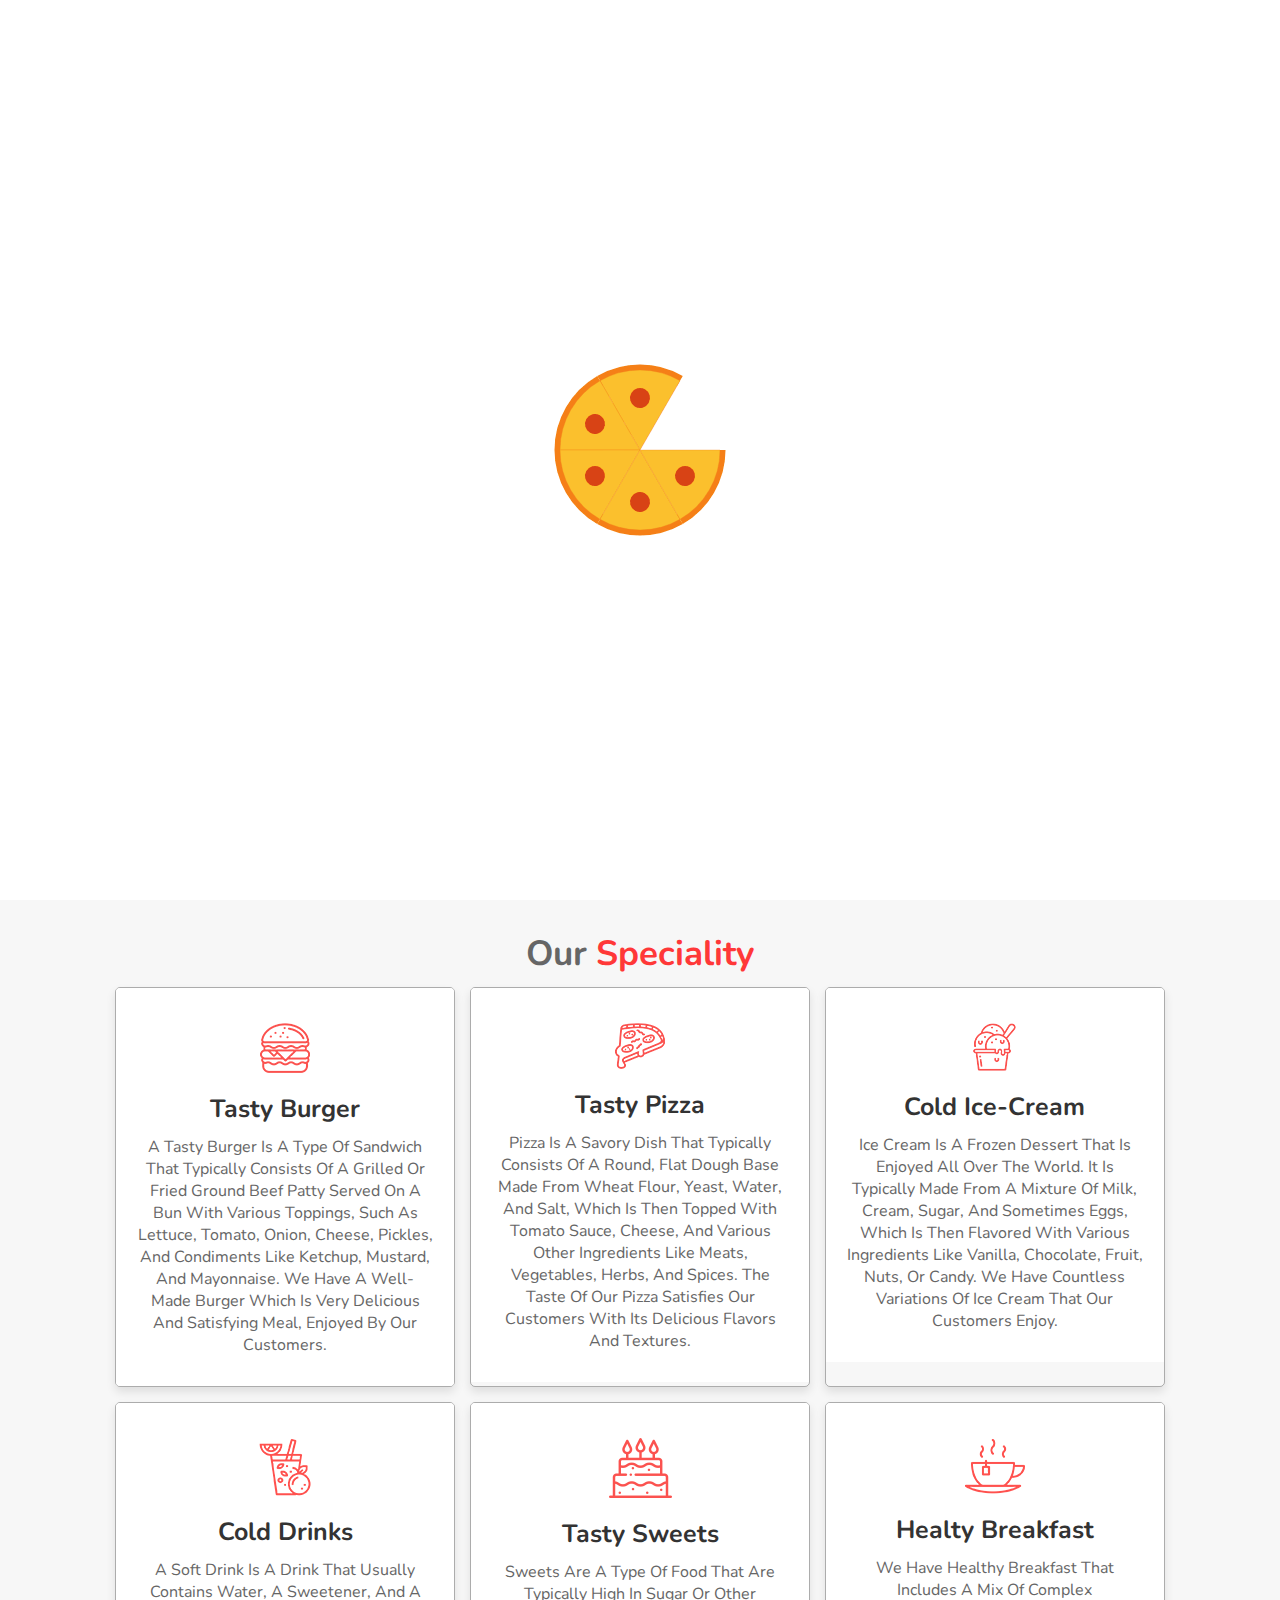
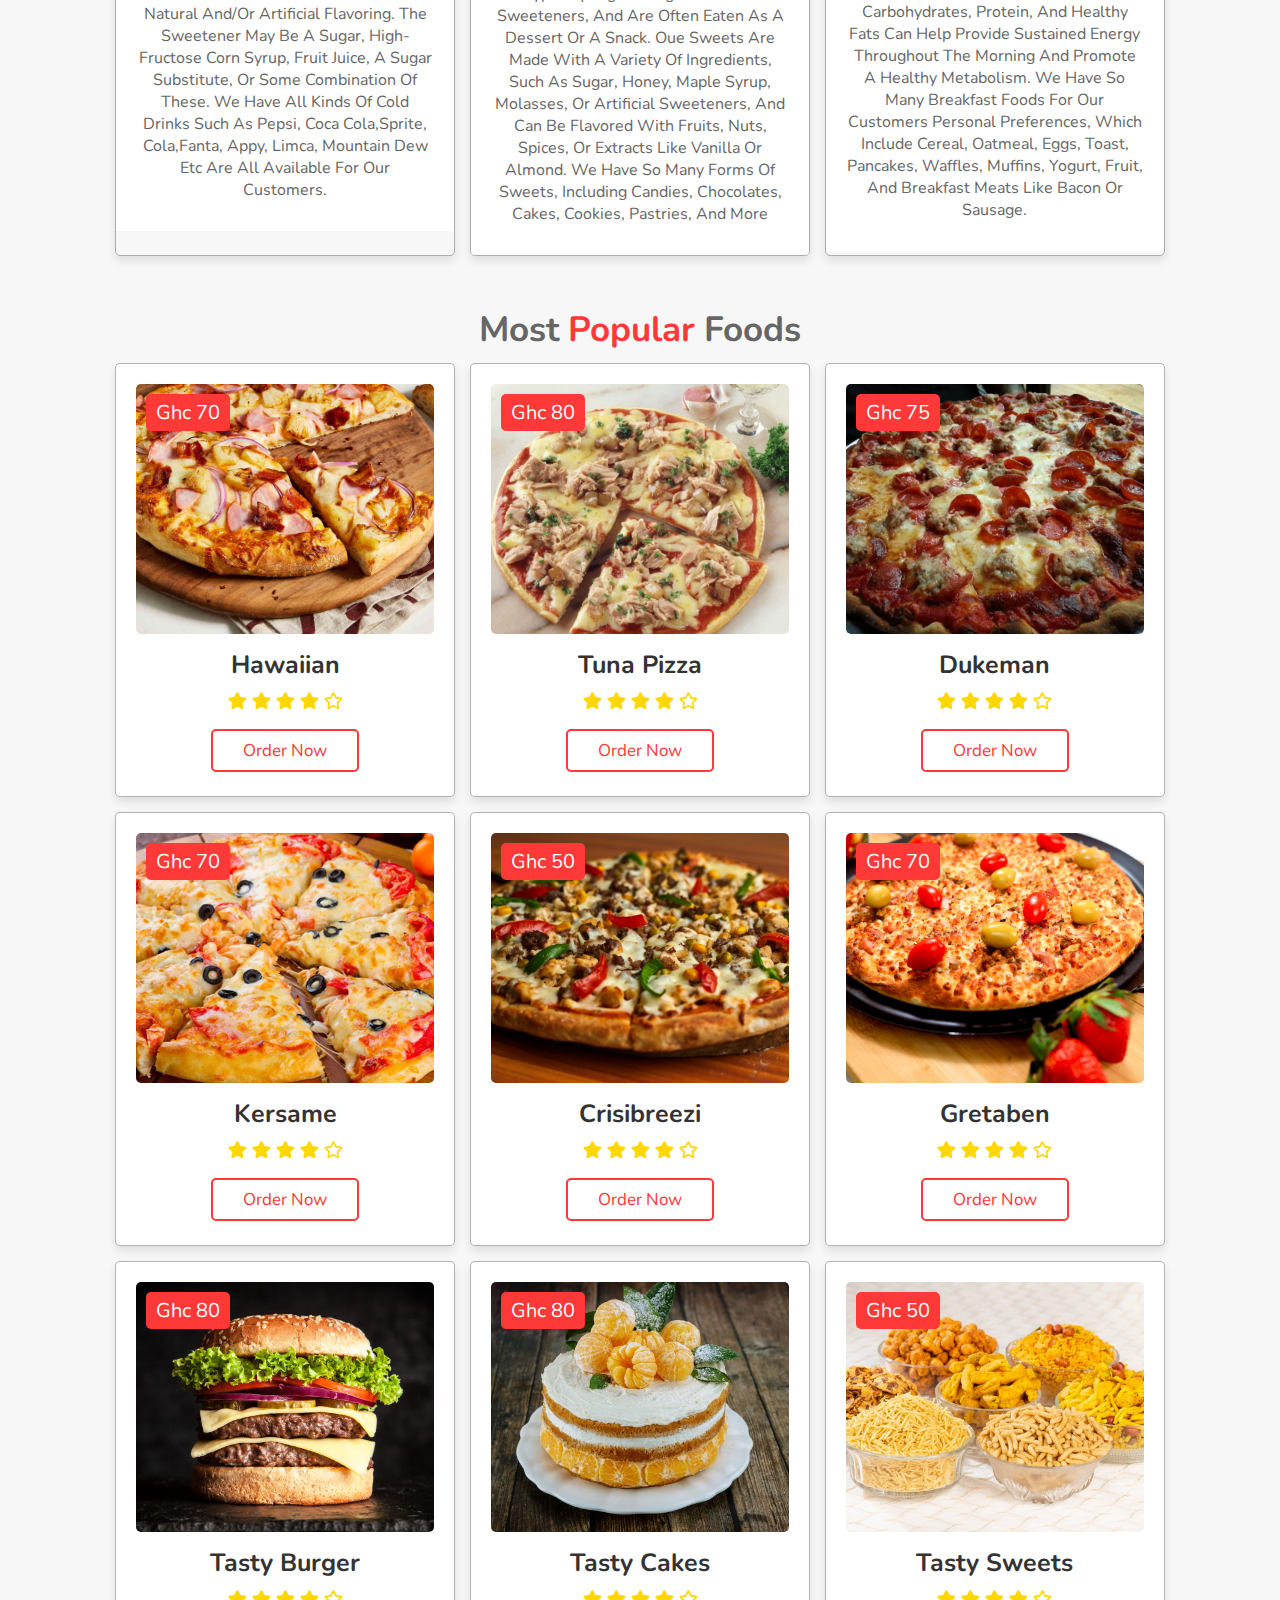
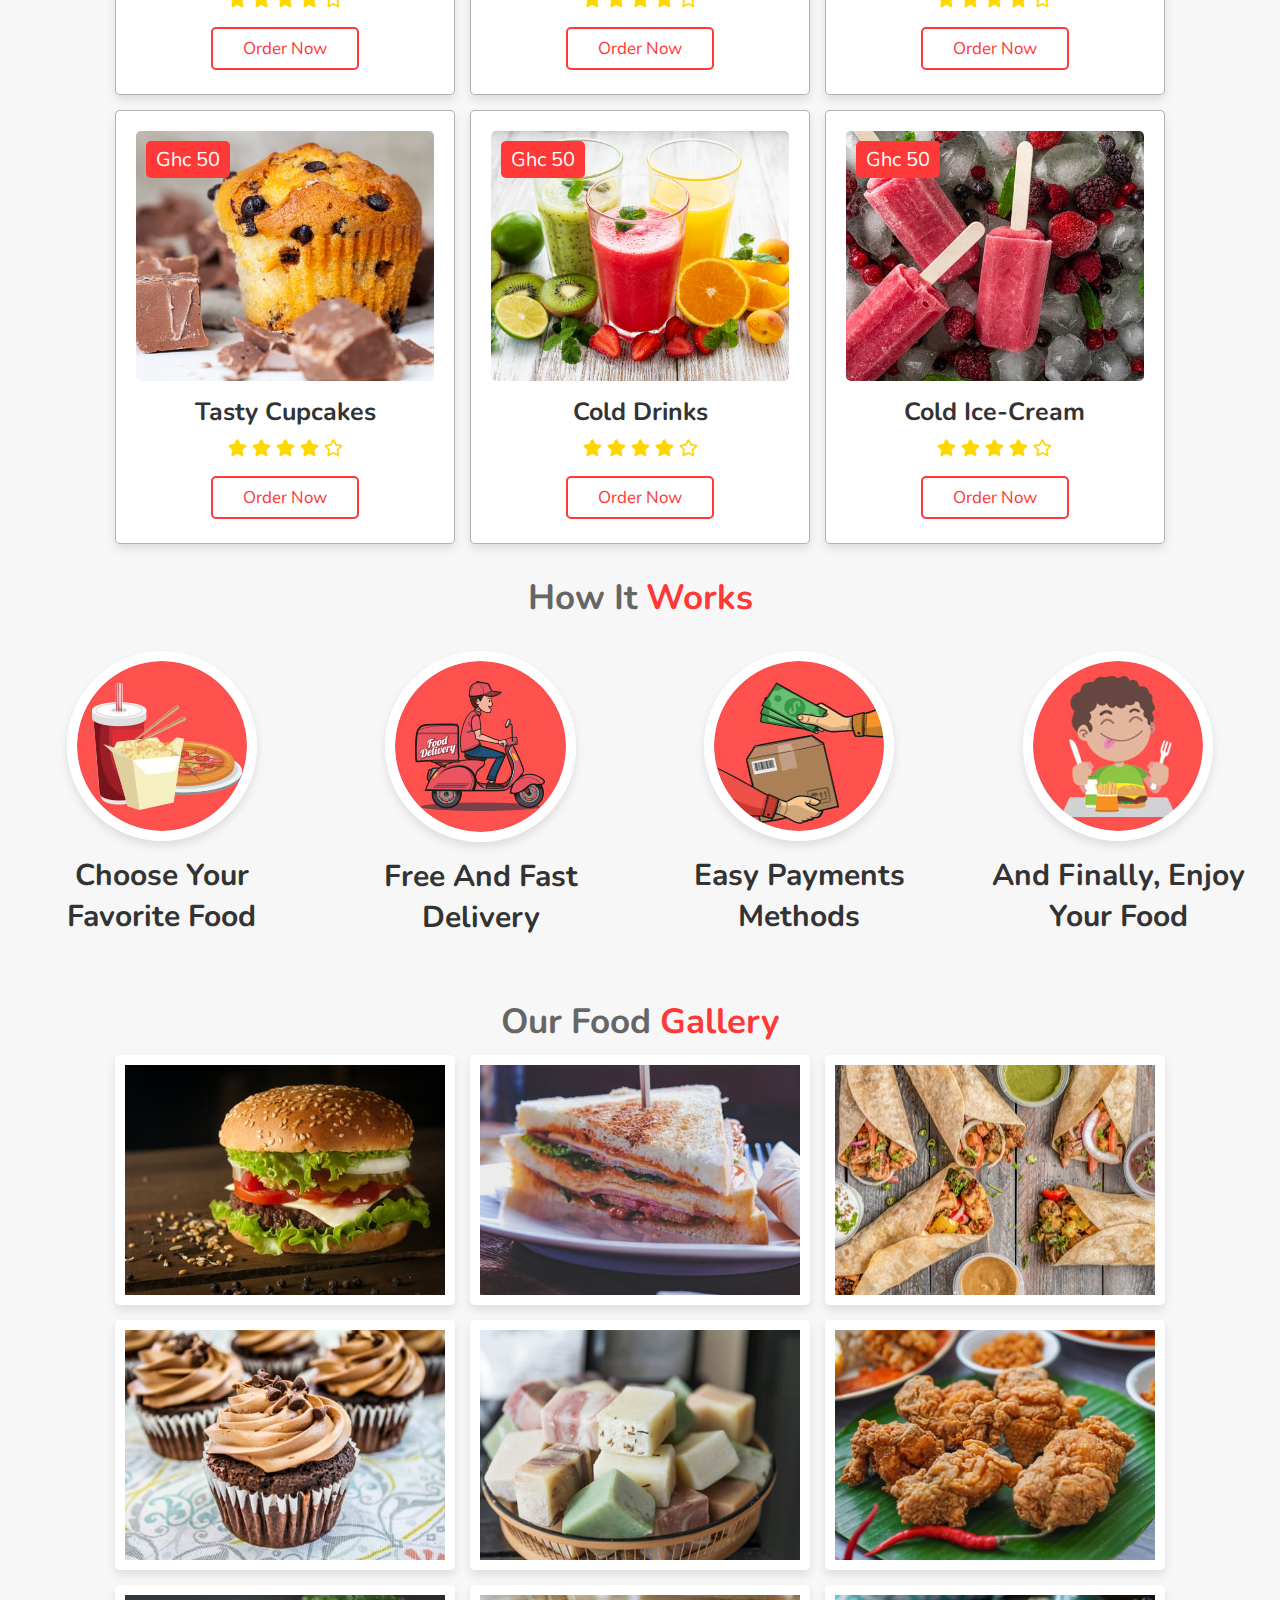
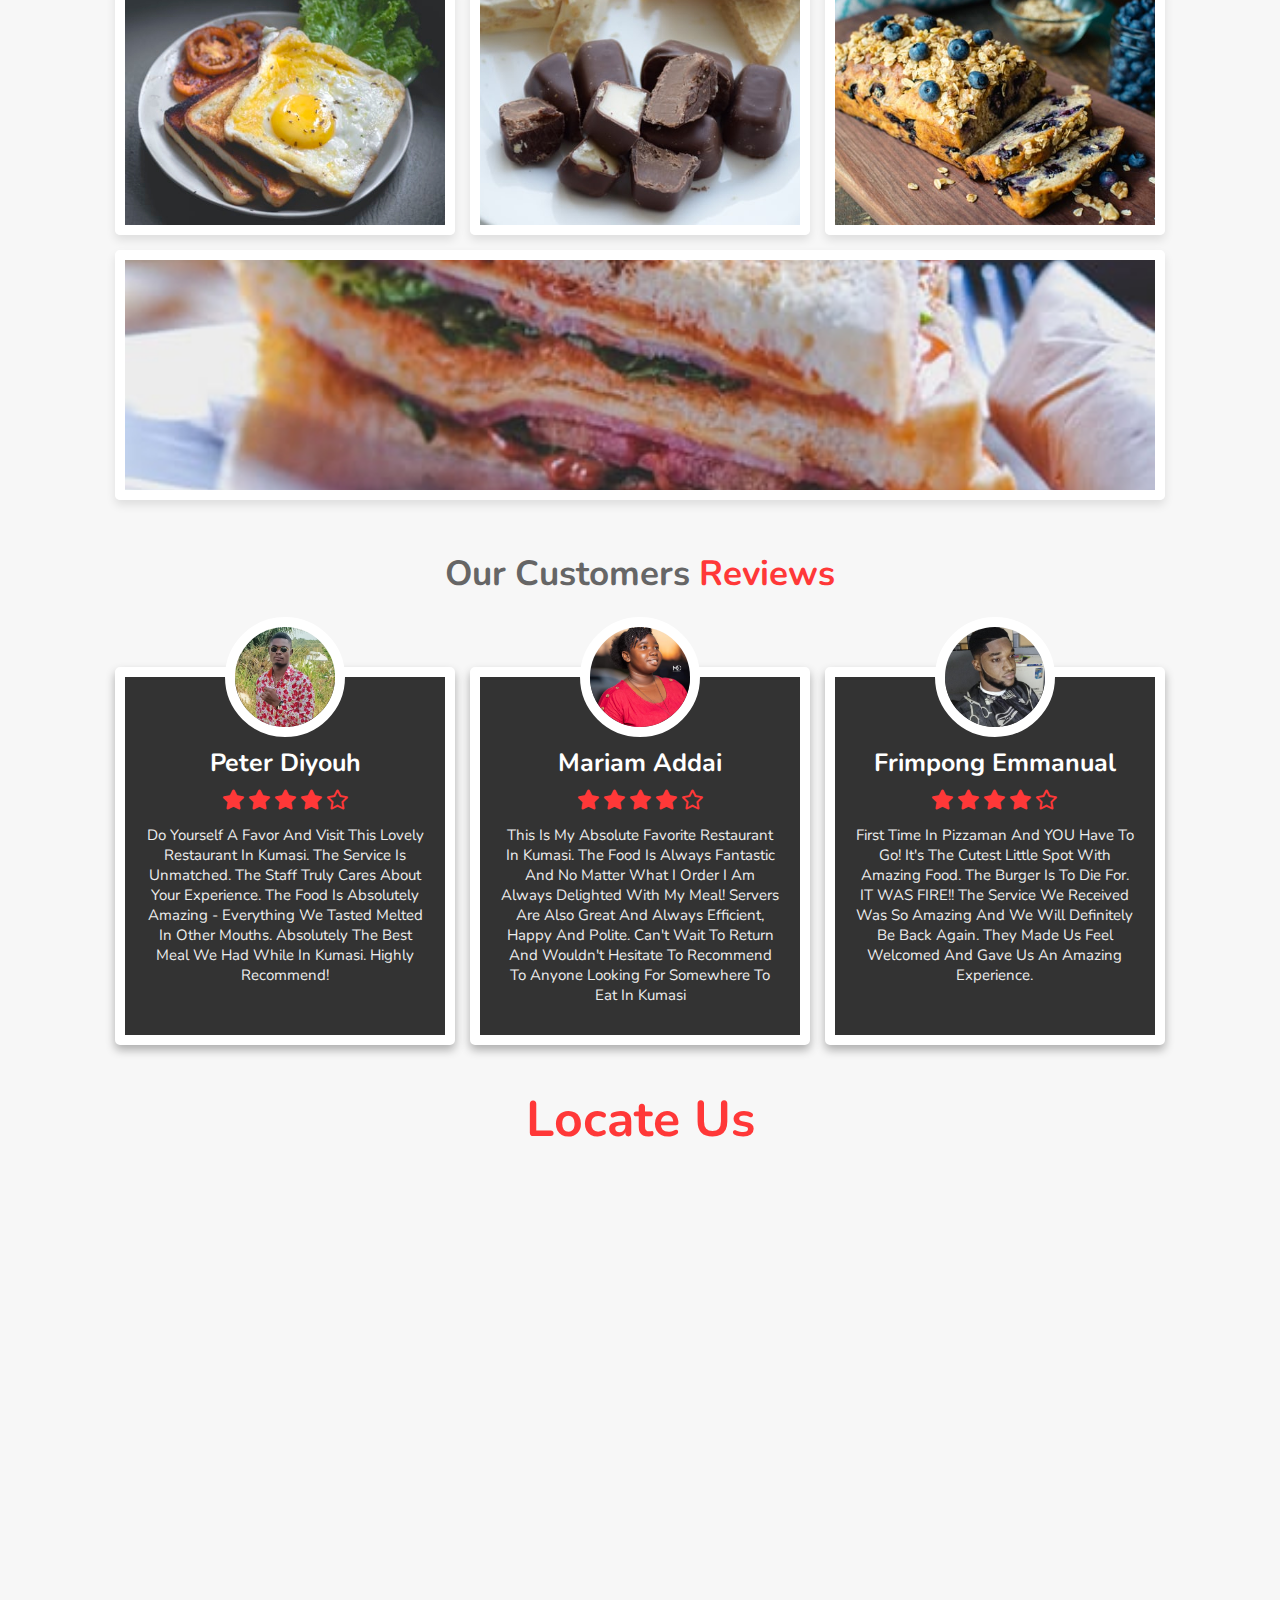
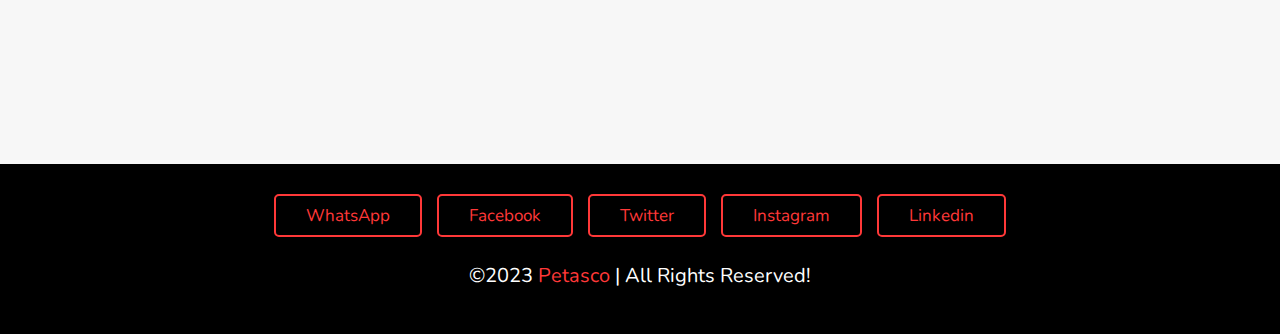
<file: index.html>
<!DOCTYPE html>
<html lang="en">
<head>
    <meta charset="UTF-8">
    <meta name="viewport" content="width=device-width, initial-scale=1.0">
    <title>Pizzaman</title>

    <!-- font awesome cdn link  -->
    <link rel="stylesheet" href="https://cdnjs.cloudflare.com/ajax/libs/font-awesome/5.15.3/css/all.min.css">

    <!-- custom css file link  -->
    <link rel="stylesheet" href="style.css">

</head>
<body>
    
<!-- header section starts  -->

<header>

    <a href="./marketplace.html" class="logo"><img src="./images/pizzaman_logo.png" alt="pizzaman logo"></a>
    <a href="" class="call"><i class="fas fas fa-phone"></i> 0547736844</a>

    <div id="menu-bar" class="fas fa-bars"></div>

    <nav class="navbar">
        <a href="#home">home</a>
        <a href="#speciality">speciality</a>
        <a href="#popular">popular</a>
        <a href="#gallery">gallery</a>
        <a href="#review">review</a>
        <a href="./marketplace.html">shop</a>
        <a href="./login.html">login</a>
    </nav>

</header>

<!-- header section ends -->


<!-- home section starts  -->
<section class="home" id="home">

    <div class="content">
        <h3>food made with love</h3>
        <p>PIZZAMAN ChickenMan is a place to be if you are in Kumasi. 
            We've got the best of chicken wings and pizzas. 
            Just name it and let's serve you.!
        </p>
        <a href="#speciality" class="btn btn_one">Explore</a>
    </div>

    <div class="image">
        <img src="images/home-img.png" alt="home page image">
    </div>

</section>

<!-- home section ends -->

<!-- speciality section starts  -->

<section class="speciality" id="speciality">

    <h1 class="heading"> our <span>speciality</span> </h1>

    <div class="box-container">

        <div class="box">
            <img class="image" src="images/s-img-1.jpg" alt="tasty burger image">
            <div class="content">
                <img src="images/s-1.png" alt="tasty burger logo">
                <h3>tasty burger</h3>
                <p>
                    A tasty burger is a type of sandwich that typically consists of a grilled or fried ground beef 
                    patty served on a bun with various toppings, such as lettuce, tomato, onion, cheese, pickles, and condiments
                     like ketchup, mustard, and mayonnaise.
                    We have a well-made burger which is very delicious and satisfying meal, enjoyed by our customers.
                </p>
            </div>
        </div>
        <div class="box">
            <img class="image" src="images/s-img-2.jpg" alt="tasty pizza image">
            <div class="content">
                <img src="images/s-2.png" alt="tasty pizza logo">
                <h3>tasty pizza</h3>
                <p>Pizza is a savory dish that typically consists of a round, flat dough base made from wheat flour, yeast, water, and salt, 
                    which is then topped with tomato sauce, cheese, and various other ingredients like meats, vegetables, herbs, and spices.
                    The taste of our pizza satisfies our customers with its delicious flavors and textures.
                </p>
            </div>
        </div>
        <div class="box">
            <img class="image" src="images/s-img-3.jpg" alt="cold ice-cream image">
            <div class="content">
                <img src="images/s-3.png" alt="cold ice-cream logo">
                <h3>cold ice-cream</h3>
                <p>
                    Ice cream is a frozen dessert that is enjoyed all over the world. It is typically made from a mixture of milk, 
                    cream, sugar, and sometimes eggs, which is then flavored with various ingredients like vanilla, chocolate, 
                    fruit, nuts, or candy.
                    We have countless variations of ice cream that our customers enjoy.
                </p>
            </div>
        </div>
        <div class="box">
            <img class="image" src="images/s-img-4.jpg" alt="cold drinks image">
            <div class="content">
                <img src="images/s-4.png" alt="cold drinks logo">
                <h3>cold drinks</h3>
                <p>
                    A soft drink is a drink that usually contains water, a sweetener, and a natural and/or artificial flavoring. 
                    The sweetener may be a sugar, high-fructose corn syrup, fruit juice, a sugar substitute, or some combination of these.
                   We have all kinds of cold drinks such as Pepsi, Coca Cola,Sprite, cola,Fanta, Appy, Limca, Mountain Dew etc
                   are all available for our customers.
                </p>
            </div>
        </div>
        <div class="box">
            <img class="image" src="images/s-img-5.jpg" alt="tasty sweets image">
            <div class="content">
                <img src="images/s-5.png" alt="tasty sweets logo">
                <h3>tasty sweets</h3>
                <p>
                    Sweets are a type of food that are typically high in sugar or other sweeteners, and are often eaten as a dessert or a snack. 
                    Oue sweets are made with a variety of ingredients, such as sugar, honey, maple syrup, molasses, or artificial sweeteners, 
                    and can be flavored with fruits, nuts, spices, or extracts like vanilla or almond.
                    We have so many forms of sweets, including candies, chocolates, cakes, cookies, pastries, and more
                </p>
            </div>
        </div>
        <div class="box">
            <img class="image" src="images/s-img-6.jpg" alt="healty breakfast image">
            <div class="content">
                <img src="images/s-6.png" alt="healty breakfast logo">
                <h3>healty breakfast</h3>
                <p>
                    We have healthy breakfast that includes a mix of complex carbohydrates, protein, and healthy fats can help provide 
                    sustained energy throughout the morning and promote a healthy metabolism.
                    We have so many breakfast foods for our customers personal preferences, which include 
                    cereal, oatmeal, eggs, toast, pancakes, waffles, muffins, yogurt, fruit, and breakfast meats like bacon or sausage.
                </p>
            </div>
        </div>

    </div>

</section>

<!-- speciality section ends -->

<!-- popular section starts  -->

<section class="popular" id="popular">

    <h1 class="heading"> most <span>popular</span> foods </h1>


    <div class="box-container">
        <!-- ==================== Row  1 ======================== -->
        <div class="box">
            <span class="price"> Ghc 70 </span>
            <img src="images/hawaiian-pizza.jpg" alt="tasty burger image">
            <h3>Hawaiian</h3>
            <div class="stars">
                <i class="fas fa-star"></i>
                <i class="fas fa-star"></i>
                <i class="fas fa-star"></i>
                <i class="fas fa-star"></i>
                <i class="far fa-star"></i>
            </div>
            <a href="./marketplace.html#order" class="btn">order now</a>
        </div>
        <div class="box">
            <span class="price"> Ghc 80 </span>
            <img src="images/tuna-pizza.jpg" alt="tasty cakes image">
            <h3>Tuna Pizza</h3>
            <div class="stars">
                <i class="fas fa-star"></i>
                <i class="fas fa-star"></i>
                <i class="fas fa-star"></i>
                <i class="fas fa-star"></i>
                <i class="far fa-star"></i>
            </div>
            <a href="#./marketplace.htmlorder" class="btn">order now</a>
        </div>
        <div class="box">
            <span class="price"> Ghc 75</span>
            <img src="images/dukeman.jpg" alt="tasty sweets image">
            <h3>Dukeman</h3>
            <div class="stars">
                <i class="fas fa-star"></i>
                <i class="fas fa-star"></i>
                <i class="fas fa-star"></i>
                <i class="fas fa-star"></i>
                <i class="far fa-star"></i>
            </div>
            <a href="#order" class="btn">order now</a>
        </div>
        <!-- ==================== Row 2 ======================== -->
        <div class="box">
            <span class="price"> Ghc 70 </span>
            <img src="images/kersame.jpg" alt="Kersame image">
            <h3>Kersame</h3>
            <div class="stars">
                <i class="fas fa-star"></i>
                <i class="fas fa-star"></i>
                <i class="fas fa-star"></i>
                <i class="fas fa-star"></i>
                <i class="far fa-star"></i>
            </div>
            <a href="./marketplace.html#order" class="btn">order now</a>
        </div>
        <div class="box">
            <span class="price"> Ghc 50</span>
            <img src="images/crisibreezi.jpg" alt="Crisibreezi image">
            <h3>Crisibreezi</h3>
            <div class="stars">
                <i class="fas fa-star"></i>
                <i class="fas fa-star"></i>
                <i class="fas fa-star"></i>
                <i class="fas fa-star"></i>
                <i class="far fa-star"></i>
            </div>
            <a href="./marketplace.html#order" class="btn">order now</a>
        </div>
        <div class="box">
            <span class="price"> Ghc 70 </span>
            <img src="images/gretaben.jpg" alt="Gretaben image">
            <h3>Gretaben</h3>
            <div class="stars">
                <i class="fas fa-star"></i>
                <i class="fas fa-star"></i>
                <i class="fas fa-star"></i>
                <i class="fas fa-star"></i>
                <i class="far fa-star"></i>
            </div>
            <a href="./marketplace.html#order" class="btn">order now</a>
        </div>

        <!-- ===================== Row 3 ========================= -->
        <div class="box">
            <span class="price"> Ghc 80 </span>
            <img src="images/p-1.jpg" alt="tasty burger image">
            <h3>tasty burger</h3>
            <div class="stars">
                <i class="fas fa-star"></i>
                <i class="fas fa-star"></i>
                <i class="fas fa-star"></i>
                <i class="fas fa-star"></i>
                <i class="far fa-star"></i>
            </div>
            <a href="./marketplace.html#order" class="btn">order now</a>
        </div>
        <div class="box">
            <span class="price"> Ghc 80 </span>
            <img src="images/p-2.jpg" alt="tasty cakes image">
            <h3>tasty cakes</h3>
            <div class="stars">
                <i class="fas fa-star"></i>
                <i class="fas fa-star"></i>
                <i class="fas fa-star"></i>
                <i class="fas fa-star"></i>
                <i class="far fa-star"></i>
            </div>
            <a href="./marketplace.html#order" class="btn">order now</a>
        </div>
        <div class="box">
            <span class="price"> Ghc 50 </span>
            <img src="images/p-3.jpg" alt="tasty sweets image">
            <h3>tasty sweets</h3>
            <div class="stars">
                <i class="fas fa-star"></i>
                <i class="fas fa-star"></i>
                <i class="fas fa-star"></i>
                <i class="fas fa-star"></i>
                <i class="far fa-star"></i>
            </div>
            <a href="./marketplace.html#order" class="btn">order now</a>
        </div>

        <!-- ===================== Row 4 ======================== -->

        <div class="box">
            <span class="price"> Ghc 50 </span>
            <img src="images/p-4.jpg" alt="tasty cupcakes image">
            <h3>tasty cupcakes</h3>
            <div class="stars">
                <i class="fas fa-star"></i>
                <i class="fas fa-star"></i>
                <i class="fas fa-star"></i>
                <i class="fas fa-star"></i>
                <i class="far fa-star"></i>
            </div>
            <a href="./marketplace.html#order" class="btn">order now</a>
        </div>
        <div class="box">
            <span class="price"> Ghc 50 </span>
            <img src="images/p-5.jpg" alt="cold drinks image">
            <h3>cold drinks</h3>
            <div class="stars">
                <i class="fas fa-star"></i>
                <i class="fas fa-star"></i>
                <i class="fas fa-star"></i>
                <i class="fas fa-star"></i>
                <i class="far fa-star"></i>
            </div>
            <a href="./marketplace.html#order" class="btn">order now</a>
        </div>
        <div class="box">
            <span class="price"> Ghc 50 </span>
            <img src="images/p-6.jpg" alt="cold ice-cream image">
            <h3>cold ice-cream</h3>
            <div class="stars">
                <i class="fas fa-star"></i>
                <i class="fas fa-star"></i>
                <i class="fas fa-star"></i>
                <i class="fas fa-star"></i>
                <i class="far fa-star"></i>
            </div>
            <a href="./marketplace.html#order" class="btn">order now</a>
        </div>

    </div>
</section>

<!-- popular section ends -->

<!-- steps section starts  -->

<div class="step-container">

    <h1 class="heading">how it <span>works</span></h1>

    <section class="steps">

        <div class="box">
            <img src="images/step-1.jpg" alt="favorite food image">
            <h3>choose your favorite food</h3>
        </div>
        <div class="box">
            <img src="images/step-2.jpg" alt="delivery image">
            <h3>free and fast delivery</h3>
        </div>
        <div class="box">
            <img src="images/step-3.jpg" alt="payment image">
            <h3>easy payments methods</h3>
        </div>
        <div class="box">
            <img src="images/step-4.jpg" alt="">
            <h3>and finally, enjoy your food</h3>
        </div>
    
    </section>

</div>

<!-- steps section ends -->

<!-- gallery section starts  -->

<section class="gallery" id="gallery">

    <h1 class="heading"> our food <span> gallery </span> </h1>

    <div class="box-container">

        <div class="box">
            <img src="images/g-1.jpg" alt="tasty food image">
            <div class="content">
                <h3>tasty food</h3>
                <p>
                    We have savoury food, so tasty with fairly strong and pleasant flavour.
                </p>
                <a href="#order" class="btn">order now</a>
            </div>
        </div>
        <div class="box">
            <img src="images/g-2.jpg" alt="tasty food image">
            <div class="content">
                <h3>tasty food</h3>
                <p>We have savoury food, so tasty with fairly strong and pleasant flavour.</p>
                <a href="#order" class="btn">order now</a>
            </div>
        </div>
        <div class="box">
            <img src="images/g-3.jpg" alt="tasty food image">
            <div class="content">
                <h3>tasty food</h3>
                <p>We have savoury food, so tasty with fairly strong and pleasant flavour.</p>
                <a href="#order" class="btn">order now</a>
            </div>
        </div>
        <div class="box">
            <img src="images/g-4.jpg" alt="tasty food image">
            <div class="content">
                <h3>tasty food</h3>
                <p>We have savoury food, so tasty with fairly strong and pleasant flavour.</p>
                <a href="#order" class="btn">order now</a>
            </div>
        </div>
        <div class="box">
            <img src="images/g-5.jpg" alt="tasty food image">
            <div class="content">
                <h3>tasty food</h3>
                <p>We have savoury food, so tasty with fairly strong and pleasant flavour.</p>
                <a href="#order" class="btn">order now</a>
            </div>
        </div>
        <div class="box">
            <img src="images/g-6.jpg" alt="tasty food image">
            <div class="content">
                <h3>tasty food</h3>
                <p>We have savoury food, so tasty with fairly strong and pleasant flavour.</p>
                <a href="#order" class="btn">order now</a>
            </div>
        </div>
        <div class="box">
            <img src="images/g-7.jpg" alt="tasty food image">
            <div class="content">
                <h3>tasty food</h3>
                <p>We have savoury food, so tasty with fairly strong and pleasant flavour.</p>
                <a href="#order" class="btn">order now</a>
            </div>
        </div>
        <div class="box">
            <img src="images/g-8.jpg" alt="tasty food image">
            <div class="content">
                <h3>tasty food</h3>
                <p>We have savoury food, so tasty with fairly strong and pleasant flavour.</p>
                <a href="#order" class="btn">order now</a>
            </div>
        </div>
        
        <div class="box">
            <img src="images/g-9.jpg" alt="tasty food image">
            <div class="content">
                <h3>tasty food</h3>
                <p>We have savoury food, so tasty with fairly strong and pleasant flavour.</p>
                <a href="#order" class="btn">order now</a>
            </div>
        </div>
        <div class="box">
            <img src="images/g-2.jpg" alt="tasty food image">
            <div class="content">
                <h3>tasty food</h3>
                <p>We have savoury food, so tasty with fairly strong and pleasant flavour.</p>
                <a href="#order" class="btn">order now</a>
            </div>
        </div>
    </div>

</section>

<!-- gallery section ends -->

<!-- review section starts  -->

<section class="review" id="review">

    <h1 class="heading"> our customers <span>reviews</span> </h1>

    <div class="box-container">

        <div class="box">
            <img src="images/diyouh.jpg" alt="picture of a customer">
            <h3>peter diyouh</h3>
            <div class="stars">
                <i class="fas fa-star"></i>
                <i class="fas fa-star"></i>
                <i class="fas fa-star"></i>
                <i class="fas fa-star"></i>
                <i class="far fa-star"></i>
            </div>
            <p>
                Do yourself a favor and visit this lovely restaurant in kumasi. 
                The service is unmatched. The staff truly cares about your experience. 
                The food is absolutely amazing - everything we tasted melted in other mouths. 
                Absolutely the best meal we had while in Kumasi. Highly recommend!
            </p>
        </div>

        <div class="box">
            <img src="images/addai.jpg" alt="picture of a customer">
            <h3>Mariam Addai</h3>
            <div class="stars">
                <i class="fas fa-star"></i>
                <i class="fas fa-star"></i>
                <i class="fas fa-star"></i>
                <i class="fas fa-star"></i>
                <i class="far fa-star"></i>
            </div>
            <p> This is my absolute favorite restaurant in Kumasi. The food is always fantastic and no matter what I order I am always delighted with my meal! 
                Servers are also great and always efficient, happy and polite. 
                Can't wait to return and wouldn't hesitate to recommend to anyone looking for somewhere to eat in Kumasi

            </p>
        </div>
       
        <div class="box">
            <img src="images/emma.jpg" alt="picture of a customer">
            <h3>frimpong emmanual</h3>
            <div class="stars">
                <i class="fas fa-star"></i>
                <i class="fas fa-star"></i>
                <i class="fas fa-star"></i>
                <i class="fas fa-star"></i>
                <i class="far fa-star"></i>
            </div>
            <p>First time in Pizzaman and YOU have to go! It's the cutest little spot with amazing food. 
                The Burger is to die for. IT WAS FIRE!! The service we received was so amazing and we will definitely be back again. 
                They made us feel welcomed and gave us an amazing experience.
            </p>
        </div>

    </div>

</section>

<!-- review section ends -->


<!-- ============= Google Map ================== -->
<section>
    <div class="map_header">
        <h1>Locate Us</h1>
    </div>
    <div class="map-responsive">
        <iframe src="https://www.google.com/maps/embed?pb=!1m18!1m12!1m3!1d3962.5983324325534!2d-1.688200458884225!3d6.696567535466639!2m3!1f0!2f0!3f0!3m2!1i1024!2i768!4f13.1!3m3!1m2!1s0xfdb99d2af11f025%3A0xb4add812b02cb4df!2sPizzaman-Chickenman%20Tanoso!5e0!3m2!1sen!2sgh!4v1680977182390!5m2!1sen!2sgh" 
        width="600" height="450" style="border:0;" allowfullscreen="" loading="lazy" referrerpolicy="no-referrer-when-downgrade">
        </iframe>
    </div>
</section>

<!-- =======xx====== Google Map =========xx======== -->

<!-- footer section  -->

<section class="footer">

    <div class="share">
        <a href="https://wa.me/+233547736844" class="btn">WhatsApp</a>
        <a href="https://web.facebook.com/pizzamanghana/?_rdc=1&_rdr" class="btn">facebook</a>
        <a href="https://twitter.com/pizzamanghana" class="btn">twitter</a>
        <a href="https://www.instagram.com/petasco_gh?igshid=ZDdkNTZiNTM=" class="btn">instagram</a>
        <a href="https://gh.linkedin.com/in/diyouh-peter-041864243" class="btn">linkedin</a>
    </div>

    <h1 class="credit"> &copy;2023 <span> Petasco </span> | all rights reserved! </h1>

</section>

<!-- scroll top button  -->
<a href="#home" class="fas fa-angle-up" id="scroll-top"></a>

<!-- loader  -->
<div class="loader-container">
    <img src="images/loader.gif" alt="gif">
</div>


<!-- custom js file link  -->
<script src="script.js"></script>


</body>
</html>
</file>
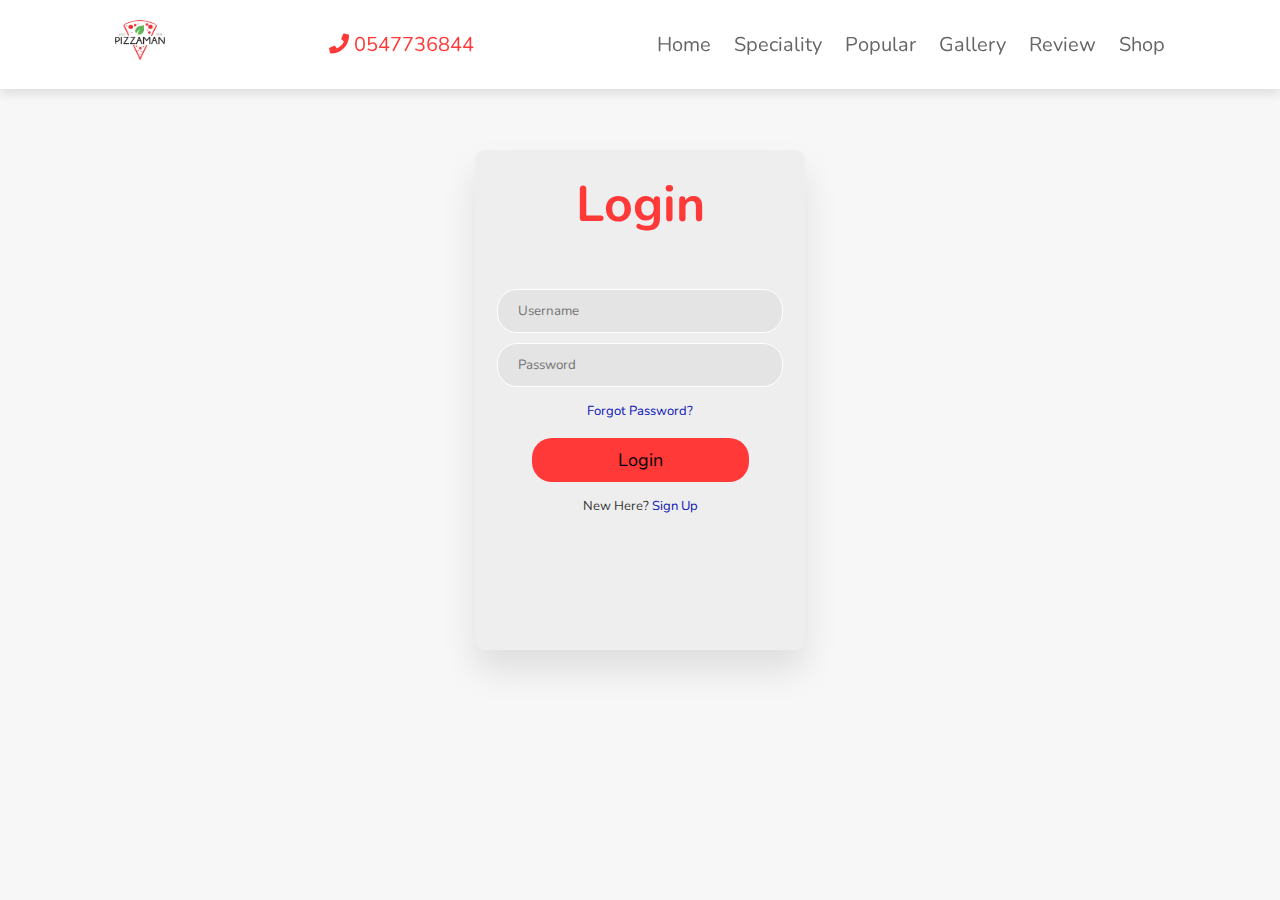
<file: login.html>
<!DOCTYPE html>
<html lang="en">
<head>
    <meta charset="UTF-8">
    <meta http-equiv="X-UA-Compatible" content="IE=edge">
    <meta name="viewport" content="width=device-width, initial-scale=1.0">
    <title>Sign Up - Pizzaman</title>

    <!-- font awesome cdn link  -->
    <link rel="stylesheet" href="https://cdnjs.cloudflare.com/ajax/libs/font-awesome/5.15.3/css/all.min.css">

    <!-- custom css file link  -->
    <link rel="stylesheet" href="style.css">
</head>
<body>

    <!-- header section starts  -->

    <header>

        <a href="./marketplace.html" class="logo"><img src="./images/pizzaman_logo.png" alt="pizzaman logo"></a>
        <a href="" class="call"><i class="fas fas fa-phone"></i> 0547736844</a>

        <div id="menu-bar" class="fas fa-bars"></div>

        <nav class="navbar">
            <a href="./index.html#home">home</a>
            <a href="./index.html#speciality">speciality</a>
            <a href="./index.html#popular">popular</a>
            <a href="./index.html#gallery">gallery</a>
            <a href="./index.html#review">review</a>
            <a href="./marketplace.html">shop</a>
        </nav>

    </header>

    <!-- header section ends -->
    <section class="bodi">
        
        <div class="wrapper">
            <h1>Login</h1>
            <form name="userform" action="login.php" method="POST">
                <input type="text" name="username" id="username" placeholder="Username" required>
                <input type="password" name="password" id="password" placeholder="Password" required>

                <div class="terms">
                    <label><a href="#">Forgot Password?</a></label>
                </div>
                <button id="btn" type="submit">Login</button>
            </form>
            
            <div class="member">
                New Here? <a href="./signup.html">Sign Up</a>
            </div>
        </div>
    </section>
   
    <!-- 
        <script>
        function validateData(){
            var user = document.userform.username.value;
            var passwrd = document.userform.password.value;

            if (user.length == "" || passwrd == ""){
                alert("Username or Password is Empty");
                return false;
            }
        }
        
    </script>
     -->

    <!-- custom js file link  -->
    <script src="script.js"></script>

</body>
</html>
</file>
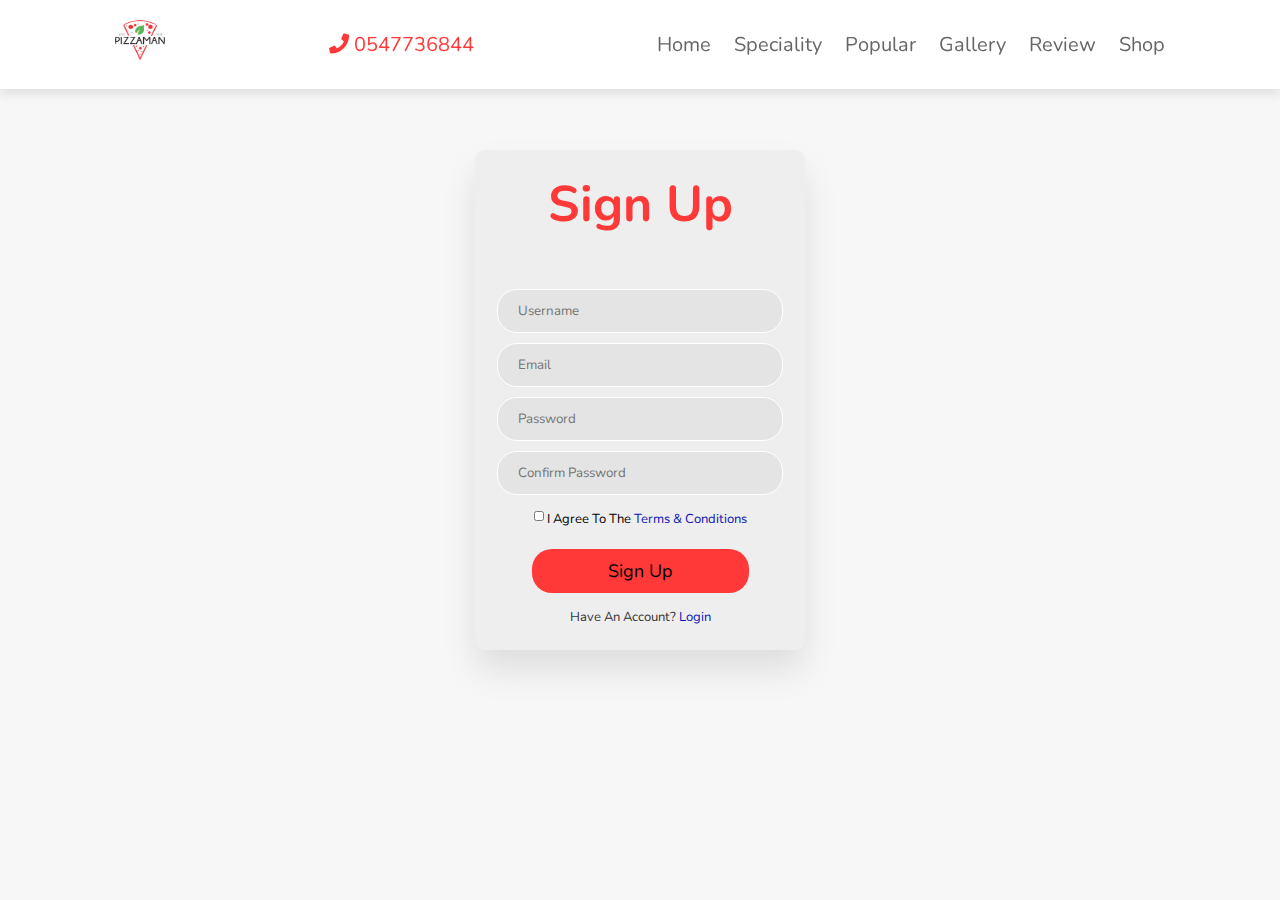
<file: signup.html>
<!DOCTYPE html>
<html lang="en">
<head>
    <meta charset="UTF-8">
    <meta http-equiv="X-UA-Compatible" content="IE=edge">
    <meta name="viewport" content="width=device-width, initial-scale=1.0">
    <title>Sign Up - Pizzaman</title>

    <!-- font awesome cdn link  -->
    <link rel="stylesheet" href="https://cdnjs.cloudflare.com/ajax/libs/font-awesome/5.15.3/css/all.min.css">

    <!-- custom css file link  -->
    <link rel="stylesheet" href="style.css">
</head>
<body>

    <!-- header section starts  -->

    <header>

        <a href="./marketplace.html" class="logo"><img src="./images/pizzaman_logo.png" alt="pizzaman logo"></a>
        <a href="" class="call"><i class="fas fas fa-phone"></i> 0547736844</a>

        <div id="menu-bar" class="fas fa-bars"></div>

        <nav class="navbar">
            <a href="./index.html#home">home</a>
            <a href="./index.html#speciality">speciality</a>
            <a href="./index.html#popular">popular</a>
            <a href="./index.html#gallery">gallery</a>
            <a href="./index.html#review">review</a>
            <a href="./marketplace.html">shop</a>
        </nav>

    </header>

    <!-- header section ends -->
    <section class="bodi">
        
        <div class="wrapper">
            <h1>Sign Up</h1>
            <form action="user.php" method="POST">
                <input type="text" name="username" placeholder="Username" required>
                <input type="text" name="email" placeholder="Email" required>
                <input type="password" name="password" placeholder="Password" required>
                <input type="password" name="cpassword" placeholder="Confirm Password" required>

                <div class="terms">
                    <input type="checkbox" id="checkbox" required>
                    <label for="checkbox">I agree to the <a href="#">Terms & Conditions</a></label>
                </div>
                <button type="submit">Sign Up</button>
            </form>
           
            <div class="member">
                Have an Account? <a href="./login.html">Login</a>
            </div>
        </div>
    </section>


    <!-- custom js file link  -->
    <script src="script.js"></script>

</body>
</html>
</file>
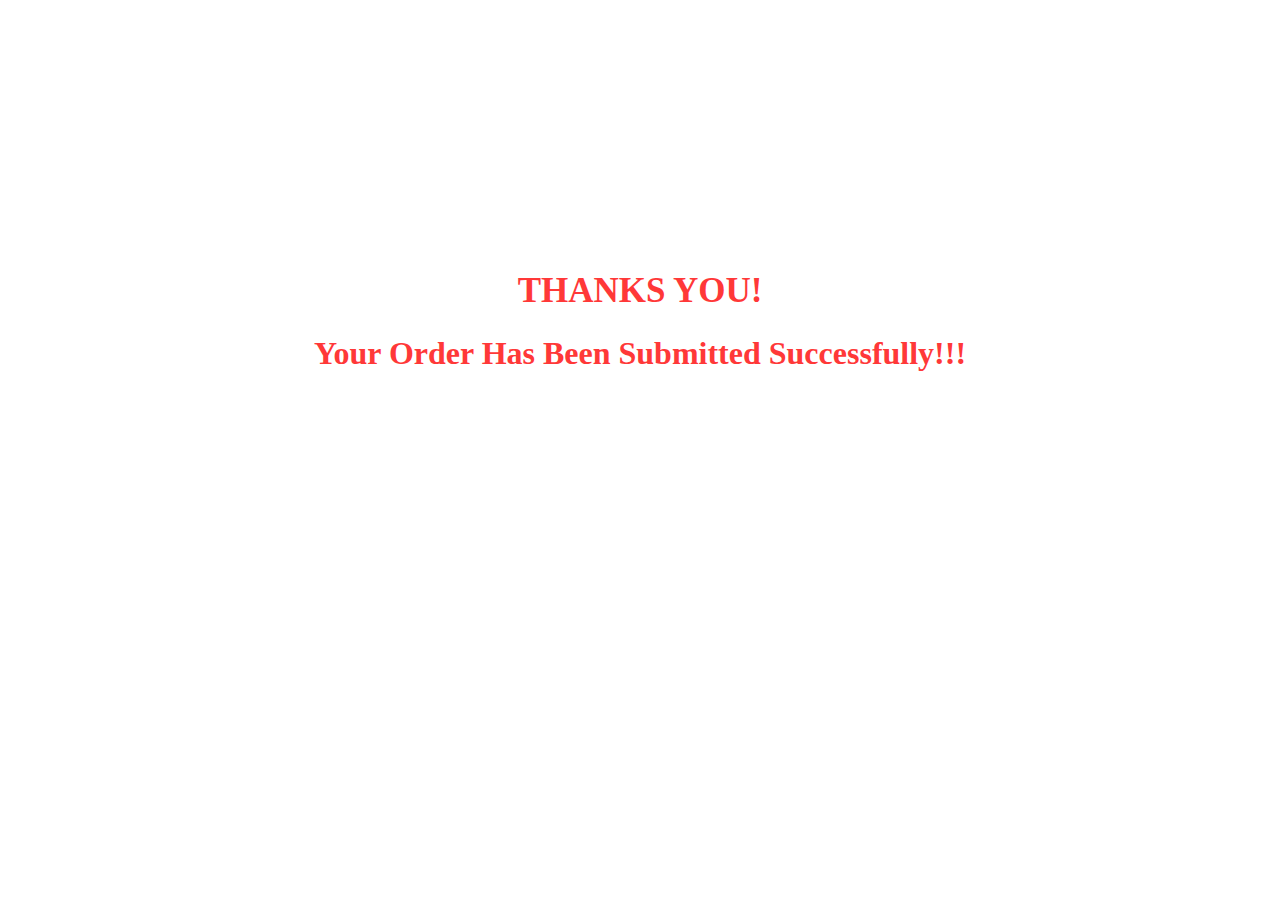
<file: thanks.html>
<!DOCTYPE html>
<html lang="en">
<head>
    <meta charset="UTF-8">
    <meta http-equiv="X-UA-Compatible" content="IE=edge">
    <meta name="viewport" content="width=device-width, initial-scale=1.0">
    <title>Order Submitted</title>
    <style>
        .tanu{
            font-size: 35px;
        }
        body{
            color: #eee;
            padding-top: 15rem;
            display: block;
            justify-content: center;
            text-align: center;
        }
        h1{
            color: #ff3838;
        }
    </style>
</head>
<body>
    <h1 class="tanu">THANKS YOU!</h1>
    <h1>Your Order Has Been Submitted Successfully!!!</h1>
</body>
</html>
</file>
<file: style.css>
@import url('https://fonts.googleapis.com/css2?family=Nunito:wght@200;300;400;600;700&display=swap');

:root{
  --red:#ff3838;
}

*{
  font-family: 'Nunito', sans-serif;
  margin:0; padding:0;
  box-sizing: border-box;
  outline: none; border:none;
  text-decoration: none;
  text-transform: capitalize;
  transition:all .2s linear;
}

*::selection{
  background:var(--red);
  color:#fff;
}

html{
  font-size: 62.5%;
  overflow-x: hidden;
  scroll-behavior: smooth;
  scroll-padding-top: 6rem;
}

body{
  background:#f7f7f7;
}

section{
  padding:2rem 9%;
}

.heading{
  text-align: center;
  font-size: 3.5rem;
  padding:1rem;
  color:#666;
}

.heading span{
  color:var(--red);
  font-size: 35px;
}

.btn{
  display: inline-block;
  padding:.8rem 3rem;
  border:.2rem solid var(--red);
  color:var(--red);
  cursor: pointer;
  font-size: 1.7rem;
  border-radius: .5rem;
  position: relative;
  overflow: hidden;
  z-index: 0;
  margin-top: 1rem;
}

.btn::before{
  content: '';
  position: absolute;
  top:0; right: 0;
  width:0%;
  height:100%;
  background:var(--red);
  transition: .3s linear;
  z-index: -1;
}

.btn:hover::before{
  width:100%;
  left: 0;
}

.btn:hover{
  color:#fff;
}
.btn_one{
  display: flex;
  justify-content: center;
}

/* ============================== Header ====================================*/
header{
  position: fixed;
  top:0; left: 0; right:0;
  z-index: 1000;
  display: flex;
  align-items: center;
  justify-content: space-between;
  background:#fff;
  padding:2rem 9%;
  box-shadow: 0 .5rem 1rem rgba(0,0,0,.1);
}

header .logo{
  font-size: 2.5rem;
  font-weight: bolder;
  color:#666;
}
header .logo img{
  width: 50px;
  height: 40px;
  border-radius: 50%;
}
header .logo i{
  padding-right: .5rem;
  color:var(--red);
}

header .navbar a{
  font-size: 2rem;
  margin-left: 2rem;
  color:#666;
}

header .navbar a:hover{
  color:var(--red);
}

.call{
  font-size: 2rem;
  color: #ff3838;
}

/* ********************* search bar +++++++++++++++ */
.search-box{
  position: relative;
  height: 36px;
  width: 36px;
  transition: all 0.5s cubic-bezier(0.68, -0.55, 0.265, 1.55);
}
.search-box.active{
  width: 250px;
  background: gainsboro;
  border-radius: 3rem;
}
.search-box input{
  height: 100%;
  width: 100%;
  border: none;
  outline: none;
  border-radius: 3rem;
  background: gainsboro;
  font-size: 18px;
  padding: 0 20px 0 10px;
  opacity: 0;
  transition: all 0.5s cubic-bezier(0.68, -0.55, 0.265, 1.55);
  
}
.search-box input.active{
  opacity: 1;
}
.search-box .search-btn{
  position: absolute;
  top: 50%;
  right: 5px;
  transform: translateY(-50%);
  height: 35px;
  width: 35px;
  color: #fff;
  z-index: 1;
  background: #ff3838;
  line-height: 50px;
  font-size: 20px;
  text-align: center;
  border-radius: 50%;
  cursor: pointer;
}
.search-box .search-btn.active{
  right: 3px;
  width: 35px;
  height: 35px;
  background: #ff0000;
  line-height: 50px;
  transform: translateY(-50%) rotate(360deg);
}
.search-box .cancel-btn{
  position: absolute;
  top: 50%;
  right: 20px;
  transform: translateY(-50%);
  color: #ff0000;
  font-size: 25px;
  cursor: pointer;
  transition: all 0.5s 0.2s cubic-bezier(0.68, -0.55, 0.265, 1.55);
}
.search-box .cancel-btn.active{
  right: -35px;
}

#menu-bar{
  font-size: 3rem;
  cursor: pointer;
  color:#666;
  border:.1rem solid #666;
  border-radius: .3rem;
  padding:.5rem 1.5rem;
  display: none;
}


/* ============================== Home ====================================*/
.home{
  display: flex;
  flex-wrap: wrap;
  gap:1.5rem;
  min-height: 100vh;
  align-items: center;
  background:url(../images/home-bg.jpg) no-repeat;
  background-size: cover;
  background-position: center;
}

.home .content{
  flex:1 1 40rem;
  padding-top: 6.5rem;
}

.home .image{
  flex:1 1 40rem;
}

.home .image img{
  width:100%;
  padding:1rem;
  animation:float 3s linear infinite;
}

@keyframes float{
  0%, 100%{
    transform: translateY(0rem);
  }
  50%{
    transform: translateY(3rem);
  }
}

.home .content h3{
  font-size: 5rem;
  color:#333;
}

.home .content p{
  font-size: 1.7rem;
  color:#666;
  padding:1rem 0;
}

/* ============================ Speciality ====================================*/
.speciality .box-container{
  display: flex;
  flex-wrap: wrap;
  gap:1.5rem;
}

.speciality .box-container .box{
  flex:1 1 30rem;
  position: relative;
  overflow: hidden;
  box-shadow: 0 .5rem 1rem rgba(0,0,0,.1);
  border:.1rem solid rgba(0,0,0,.3);
  cursor: pointer;
  border-radius: .5rem;
}

.speciality .box-container .box .image{
  height:100%;
  width:100%;
  object-fit: cover;
  position: absolute;
  top:-100%; left:0;
}

.speciality .box-container .box .content{
  text-align: center;
  background:#fff;
  padding:2rem;
}

.speciality .box-container .box .content img{
  margin:1.5rem 0;
}

.speciality .box-container .box .content h3{
  font-size: 2.5rem;
  color:#333;
}

.speciality .box-container .box .content p{
  font-size: 1.6rem;
  color:#666;
  padding:1rem 0;
}

.speciality .box-container .box:hover .image{
  top:0;
}

.speciality .box-container .box:hover .content{
  transform: translateY(100%);
}

/* ============================== Popular ====================================*/
.popular .box-container{
  display: flex;
  flex-wrap: wrap;
  gap:1.5rem;
}

.popular .box-container .box{
  padding:2rem;
  background:#fff;
  box-shadow: 0 .5rem 1rem rgba(0,0,0,.1);
  border:.1rem solid rgba(0,0,0,.3);
  border-radius: .5rem;
  text-align: center;
  flex:1 1 30rem;
  position: relative;
}

.popular .box-container .box img{
  height:25rem;
  object-fit: cover;
  width:100%;
  border-radius: .5rem;
}

.popular .box-container .box .price{
  position: absolute;
  top:3rem; left:3rem;
  background:var(--red);
  color:#fff;
  font-size: 2rem;
  padding:.5rem 1rem;
  border-radius: .5rem;
}

.popular .box-container .box h3{
  color:#333;
  font-size: 2.5rem;
  padding-top: 1rem;
}

.popular .box-container .box .stars i{
  color:gold;
  font-size: 1.7rem;
  padding:1rem .1rem;
}

/* ============================== Steps ====================================*/
.steps{
  display: flex;
  flex-wrap: wrap;
  gap:1.5rem;
  padding:1rem;
}

.steps .box{
  flex:1 1 25rem;
  padding:1rem;
  text-align: center;
}

.steps .box img{
  border-radius: 50%;
  border:1rem solid #fff;
  box-shadow: 0 .5rem 1rem rgba(0,0,0,.1);
}

.steps .box h3{
  font-size: 3rem;
  color:#333;
  padding:1rem;
}


/* ============================== Gallery ====================================*/
.gallery .box-container{
  display: flex;
  flex-wrap: wrap;
  gap:1.5rem;
}

.gallery .box-container .box{
  height:25rem;
  flex:1 1 30rem;
  border:1rem solid #fff;
  box-shadow: 0 .5rem 1rem rgba(0,0,0,.1);
  border-radius: .5rem;
  position: relative;
  overflow: hidden;
}

.gallery .box-container .box img{
  height:100%;
  width:100%;
  object-fit: cover;
}

.gallery .box-container .box .content{
  position: absolute;
  top:-100%; left:0;
  height: 100%;
  width:100%;
  background:rgba(255,255,255,.9);
  padding:2rem;
  padding-top: 5rem;
  text-align: center;
}

.gallery .box-container .box .content h3{
  font-size: 2.5rem;
  color:#333;
}

.gallery .box-container .box .content p{
  font-size: 1.5rem;
  color:#666;
  padding:1rem 0;
}

.gallery .box-container .box:hover .content{
  top:0;
}


/* ============================== Reviews ====================================*/
.review .box-container{
  display: flex;
  flex-wrap: wrap;
  gap:1.5rem;
}

.review .box-container .box{
  text-align: center;
  padding:2rem;
  border:1rem solid #fff;
  box-shadow: 0 .5rem 1rem rgba(0,0,0,.3);
  border-radius: .5rem;
  flex:1 1 30rem;
  background:#333;
  margin-top: 6rem;
}

.review .box-container .box img{
  height: 12rem;
  width:12rem;
  border-radius: 50%;
  border:1rem solid #fff;
  margin-top: -8rem;
  object-fit: cover;
}

.review .box-container .box h3{
  font-size: 2.5rem;
  color:#fff;
  padding:.5rem 0;
}

.review .box-container .box .stars i{
  font-size: 2rem;
  color:var(--red);
  padding:.5rem 0;
}

.review .box-container .box p{
  font-size: 1.5rem;
  color:#eee;
  padding:1rem 0;
}


/* ============================== Order ====================================*/
.order .row{
  padding:2rem;
  box-shadow: 0 .5rem 1rem rgba(0,0,0,.1);
  background:#fff;
  display: flex;
  flex-wrap: wrap;
  gap:1.5rem;
  border-radius: .5rem;
}

.order .row .image{
  flex:1 1 30rem;
}

.order .row .image img{
  height: 100%;
  width:100%;
  object-fit: cover;
  border-radius: .5rem;
}

.order .row form{
  flex:1 1 50rem;
  padding:1rem;
}

.order .row form .inputBox{
  display: flex;
  justify-content: space-between;
  flex-wrap: wrap;
}

.order .row form .inputBox input, select, .order .row form textarea{
  padding:1rem;
  margin:1rem 0;
  font-size: 1.7rem;
  color:#333;
  text-transform: none;
  border:.1rem solid rgba(0,0,0,.3);
  border-radius: .5rem;
  width:49%;
}

.order .row form textarea{
  width:100%;
  resize: none;
  height:15rem;
}

.order .row form .btn{
  background:none;
}

.order .row form .btn:hover{
  background:var(--red);
}



/* ============================== Footer====================================*/
.footer{
  background:#000;
  text-align: center;
}

.footer .share{
  display: flex;
  gap:1.5rem;
  justify-content: center;
  flex-wrap: wrap;
}

.footer .credit{
  padding:2.5rem 1rem;
  color:#fff;
  font-weight: normal;
  font-size: 2rem;
}

.footer .credit span{
  color:var(--red);
}

/* ============================== Scroll top ====================================*/
#scroll-top{
  position: fixed;
  top:-120%;
  right:2rem;
  padding:.5rem 1.5rem;
  font-size: 4rem;
  background:var(--red);
  color:#fff;
  border-radius: .5rem;
  transition: 1s linear;
  z-index: 1000;
}

#scroll-top.active{
  top:calc(100% - 12rem)
}

/* ============================== Gif Loading ====================================*/
.loader-container{
  position: fixed;
  top:0; left:0;
  z-index: 10000;
  background:#fff;
  display: flex;
  align-items: center;
  justify-content: center;
  height:100%;
  width:100%;
}

.loader-container.fade-out{
  top:-120%;
}


/* ===================== payment ============================= */
.payment h2{
  display: flex;
  justify-content: center;
  font-size: 2.5rem;
}
.payment h5{
  font-size: 1.8rem;
  display: flex;
  justify-content: center;
}
.payment_options{
  display: flex;
  justify-content: center;
  justify-content: space-between;
  padding-top: 1.5rem;
}

.payment_options h3{
  font-size: 1.8rem;
  color: red;
  
}

.payment_options p{
  font-size: 1.2rem;
}

.payment_btn{
  display: flex;
  justify-content: center;
  align-items: center;
  width: 30rem;
  margin-left: 10rem;
}

.map_header{
  display: flex;
  justify-content: center;
  font-size: 2.5rem;
  color: #ff3838;
}
.map-responsive{
  overflow: hidden;
  padding-bottom: 56.25%;
  position: relative;
  height: 0;
}
.map-responsive iframe{
  left: 0;
  top: 0;
  height: 100%;
  width: 100%;
  position: absolute;
}


/* ======================================= login =======================================================*/
.bodi{
  padding-top: 10rem;
}
section .wrapper{
  width: 330px;
  height: 500px;
  padding: 2rem 1rem;
  margin: 50px auto;
  background-color: #eee;
  border-radius: 10px;
  text-align: center;
  box-shadow: 0 20px 35px rgba(0, 0, 0, 0.1);
}
section .wrapper h1{
  font-size: 5rem;
  color: #ff3838;
  margin-bottom: 5rem;
}
.wrapper form input{
  width: 92%;
  outline: none;
  border: 1px solid #fff;
  padding: 12px 20px;
  margin-bottom: 10px;
  border-radius: 20px;
  background: #e4e4e4;
}
.wrapper button{
  font-size: 1.8rem;
  margin-top: 1.8rem;
  padding: 10px 0;
  border-radius: 20px;
  outline: none;
  width: 70%;
  color: #000000;
  cursor: pointer;
  background: #ff3838;
}
.wrapper button:hover{
  background:  rgb(192, 192, 192);
}
.wrapper input:focus{
  border: 1px solid rgb(192, 192, 192);
}
.wrapper .terms{
  margin-top: 0.5rem;
}
.wrapper .terms input{
  height: 1rem;
  width: 1rem;
  vertical-align: middle;
  cursor: pointer;
}
.wrapper .terms label{
  font-size: 1.3rem;
}
.wrapper .terms a{
  color: rgb(10, 19, 183);
  text-decoration: none;
  font-size: 1.3rem;
}
.wrapper .member{
  font-size: 1.3rem;
  margin-top: 1.5rem;
  color: #333;
}
.wrapper .member a{
  color: rgb(10, 19, 183);
  text-decoration: none;
}
/* =========================== media queries  =================================== */

@media(max-width:991px){

  html{
    font-size: 55%;
  }

  header{
    padding:2rem;
  }

  section{
    padding:2rem;
  }

}

@media(max-width:768px){

  #menu-bar{
    display: initial;
  }

  header .navbar{
    position: absolute;
    top:100%; left: 0; right:0;
    background: #f7f7f7;
    border-top: .1rem solid rgba(0,0,0,.1);
    clip-path: polygon(0 0, 100% 0, 100% 0, 0 0);
  }

  header .navbar.active{
    clip-path: polygon(0 0, 100% 0, 100% 100%, 0% 100%);
  }

  header .navbar a{
    margin: 1.5rem;
    padding:1.5rem;
    display: block;
    border:.2rem solid rgba(0,0,0,.1);
    border-left:.5rem solid var(--red);
    background:#fff;
  }

}

@media(max-width:450px){

  html{
    font-size: 50%;
  }

  .order .row form .inputBox input, select{
    width:100%;
  }
  header .logo img{
    width: 30px;
    height: 20px;
    border-radius: 50%;
  }
  .search-box{
    height: 25px;
    width: 25px;
  }
  .search-box.active{
    width: 150px;
  }
  .search-box input{
    font-size: 12px;
  }
  .search-box .search-btn.active{
  /*
    right: 3px;
    width: 25px;
    height: 25px;
    text-align: center;
    font-size: 15px;
    line-height: 50px;
    background: gainsboro;
  */
    display: none;
  }
  .search-box .search-btn .fa-search.active{
    display: none;
  }
  .search-box .cancel-btn.active{
    right: 3px;
  }
  .call{
    font-size: 12px;
  }
  .payment_btn{
    display: flex;
    justify-content: center;
    align-items: center;
    width: 25rem;
    margin-left: 4rem;
  }
 
 
}
</file>
